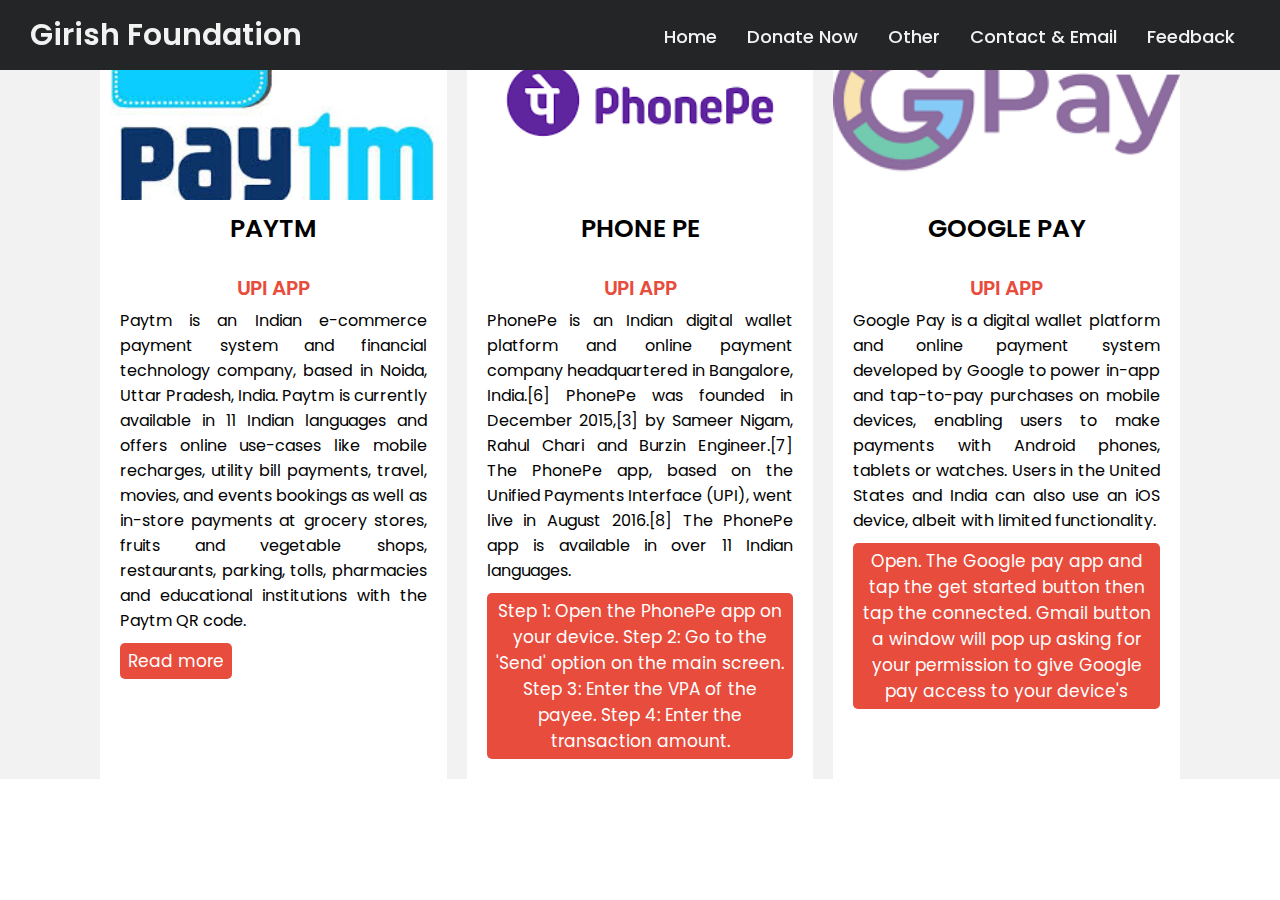
<file: donate/upi.html>
<!DOCTYPE html>
 <html>
     <head>
      <title>Girish Foundation</title>
         <link rel = "icon" href = "https://cdn.logo.com/hotlink-ok/logo-social.png" type = "image/x-icon">
     <link rel="stylesheet" href="style.css"/>
     </head>
     <body>
        <nav>
            <div class="wrapper">
              <div class="logo"><a href="../index.html">Girish Foundation</a></div>
              <input type="radio" name="slider" id="menu-btn">
              <input type="radio" name="slider" id="close-btn">
              <ul class="nav-links">
                <label for="close-btn" class="btn close-btn"><i class="fas fa-times"></i></label>
                <li><a href="../index.html">Home</a></li>
                <li>
                  <a href="#" class="desktop-item">Donate Now</a>
                  <input type="checkbox" id="showDrop">
                  <label for="showDrop" class="mobile-item">Dropdown Menu</label>
                  <ul class="drop-menu">
                    <li><a href="../donate/donate.html">Donate Now</a></li>
                    <li><a href="../donate/upi.html">UPI apps Information</a></li>
                    <li><a href="../help/helpcentre.html">Contact</a></li>
                  </ul>
                </li>
                <li>
                  <a href="#" class="desktop-item">Other</a>
                  <input type="checkbox" id="showMega">
                  <label for="showMega" class="mobile-item">Other</label>
                  <div class="mega-box">
                    <div class="content">
                      <div class="row">
                        <!-- <img src="img.jpg" alt=""> -->
                      </div>
                      <div class="row">
                        <header>About Us</header>
                        <ul class="mega-links">
                          <li><a href="../about/team/team.html">Our Team</a></li>
                          <li><a href="../about/since/since.html">About Girish Foundation</a></li>
                          <li><a href="../about/idea/idea.html">Idea To start the trust</a></li>
                        </ul>
                      </div>
                      <div class="row">
                        <header>Community</header>
                        <ul class="mega-links">
                          
                          <li><a href="../follow/follow.html">Follow Us</a></li>
                        </ul>
                      </div>
                      <div class="row">
                        <header>Website</header>
                        <ul class="mega-links">
                          <li><a href="../instruction/instructions.html">Instructions</a></li>
                        </ul>
                      </div>
                    </div>
                  </div>
                </li>
                <li><a href="../help/helpcentre.html">Contact & Email</a></li>
                <li><a href="../Emoji Stars Rating Widget copy/rate.html">Feedback</a></li>
                
              </ul>
              <label for="menu-btn" class="btn menu-btn"><i class="fas fa-bars"></i></label>
            </div>
          </nav>
        <div class="hello">
          <div class="slider owl-carousel">
            <div class="card">
              <div class="img">
      <img src="paytm.png" width=100px height=50px alt=""></div>
      <div class="content">
                <div class="title">
      PAYTM</div>
      <div class="sub-title">
      UPI APP</div>
      <p>
        Paytm is an Indian e-commerce payment system and financial technology company, based in Noida, Uttar Pradesh, India. Paytm is currently available in 11 Indian languages and offers online use-cases like mobile recharges, utility bill payments, travel, movies, and events bookings as well as in-store payments at grocery stores, fruits and vegetable shops, restaurants, parking, tolls, pharmacies and educational institutions with the Paytm QR code.</p>
      <div class="btn">
        <a href="https://blog.paytm.com/how-to-use-paytm-5613fda6956b"><button>Read more</button></a> 
                </div>
      </div>
      </div>
      <div class="card">
              <div class="img">
      <img src="phonepe.png" width=100px height=50px alt=""></div>
      <div class="content">
                <div class="title">
      PHONE PE</div>
      <div class="sub-title">
      UPI APP</div>
      <p>
        PhonePe is an Indian digital wallet platform and online payment company headquartered in Bangalore, India.[6] PhonePe was founded in December 2015,[3] by Sameer Nigam, Rahul Chari and Burzin Engineer.[7] The PhonePe app, based on the Unified Payments Interface (UPI), went live in August 2016.[8]

        The PhonePe app is available in over 11 Indian languages.</p>
      <div class="btn">
    <button>Step 1: Open the PhonePe app on your device. Step 2: Go to the 'Send' option on the main screen. Step 3: Enter the VPA of the payee. Step 4: Enter the transaction amount.</button> 
                </div>
      </div>
      </div>
      <div class="card">
              <div class="img">
      <img src="googlepay.png" width=100px height=50px alt=""></div>
      <div class="content">
                <div class="title">
      GOOGLE PAY</div>
      <div class="sub-title">
      UPI APP</div>
      <p>
        Google Pay is a digital wallet platform and online payment system developed by Google to power in-app and tap-to-pay purchases on mobile devices, enabling users to make payments with Android phones, tablets or watches. Users in the United States and India can also use an iOS device, albeit with limited functionality.</p>
      <div class="btn">
              <button>Open. The Google pay app and tap the get started button then tap the connected. Gmail button a window will pop up asking for your permission to give Google pay access to your device's</button>
                </div>
      </div>
      </div>
      </div>
      <script>
            $(".slider").owlCarousel({
              loop: true,
              autoplay: true,
              autoplayTimeout: 2000, //2000ms = 2s;
              autoplayHoverPause: true,
            });
          </script>
          </div>
        </body>
        </html>
</file>
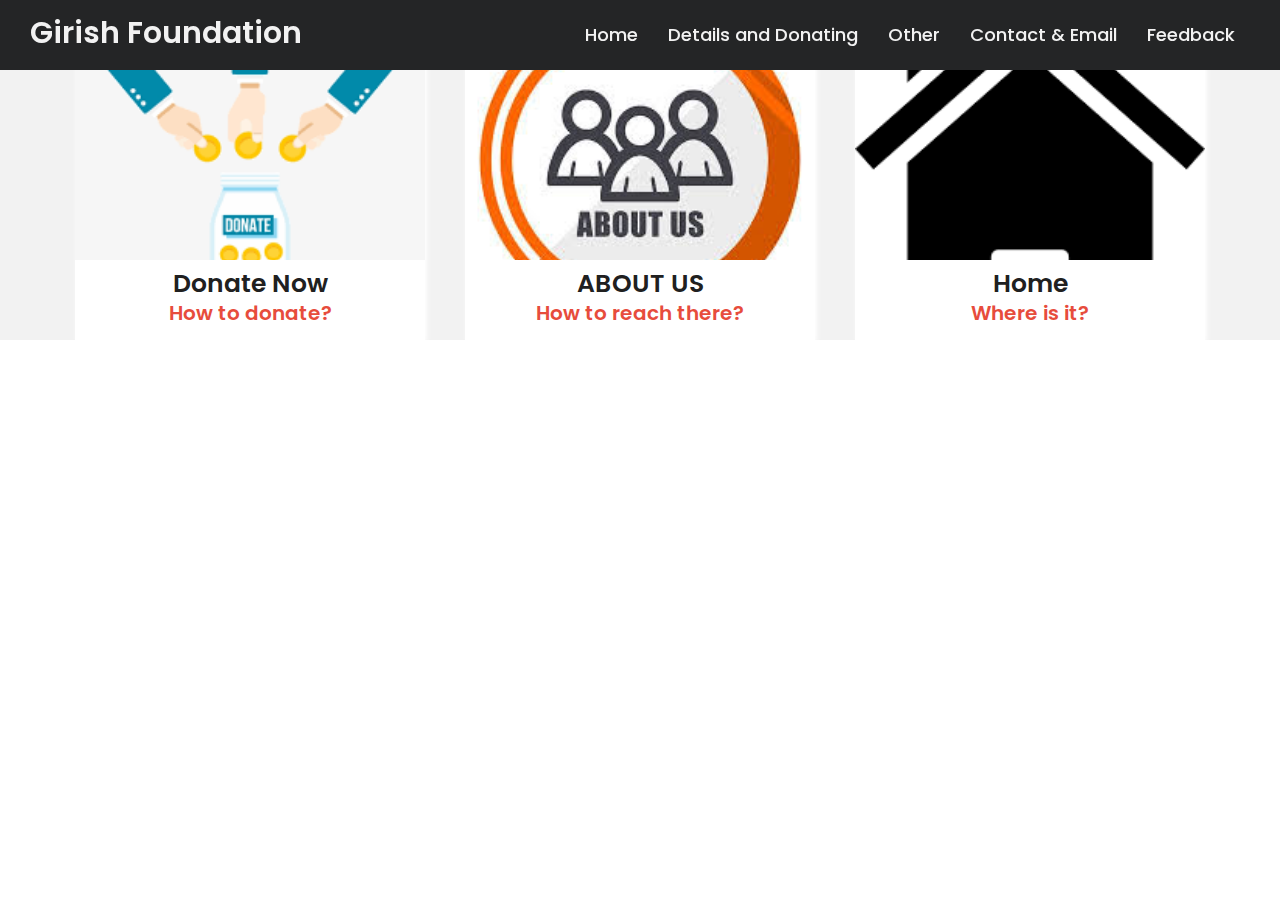
<file: instruction/instructions.html>
<!DOCTYPE html>
 <html>
     <head>
  <title>Girish Foundation</title>
         <link rel = "icon" href = "https://cdn.logo.com/hotlink-ok/logo-social.png" type = "image/x-icon">
     <link rel="stylesheet" href="style.css"/>
     </head>
     <body>
        <nav>
            <div class="wrapper">
              <div class="logo"><a href="../index.html">Girish Foundation</a></div>
              <input type="radio" name="slider" id="menu-btn">
              <input type="radio" name="slider" id="close-btn">
              <ul class="nav-links">
                <label for="close-btn" class="btn close-btn"><i class="fas fa-times"></i></label>
                <li><a href="../index.html">Home</a></li>
                <li>
                  <a href="#" class="desktop-item">Details and Donating </a>
                  <input type="checkbox" id="showDrop">
                  <label for="showDrop" class="mobile-item">Dropdown Menu</label>
                  <ul class="drop-menu">
                   
                    <li><a href="../donate/donate.html">Donate Now</a></li>
                    <li><a href="../donate/upi.html">UPI apps Information</a></li>
                    <li><a href="../help/helpcentre.html">Contact</a></li>
                  </ul>
                </li>
                <li>
                  <a href="#" class="desktop-item">Other</a>
                  <input type="checkbox" id="showMega">
                  <label for="showMega" class="mobile-item">Other</label>
                  <div class="mega-box">
                    <div class="content">
                      <div class="row">
                        <!-- <img src="img.jpg" alt=""> -->
                      </div>
                      <div class="row">
                        <header>About Us</header>
                        <ul class="mega-links">
                          <li><a href="../about/team/team.html">Our Team</a></li>
                          <li><a href="../about/since/since.html">About Girish Foundation</a></li>
                          <li><a href="../about/idea/idea.html">Idea To start the trust</a></li>
                        </ul>
                      </div>
                      <div class="row">
                        <header>Community</header>
                        <ul class="mega-links">
                          
                          <li><a href="../follow/follow.html">Follow Us</a></li>
                        </ul>
                      </div>
                      <div class="row">
                        <header>Website</header>
                        <ul class="mega-links">
                          <li><a href="../instruction/instructions.html">Instructions</a></li>
                        </ul>
                      </div>
                    </div>
                  </div>
                </li>
                <li><a href="../help/helpcentre.html">Contact & Email</a></li>
                <li><a href="../Emoji Stars Rating Widget copy/rate.html">Feedback</a></li>
              </ul>
              <label for="menu-btn" class="btn menu-btn"><i class="fas fa-bars"></i></label>
            </div>
          </nav>
          <div class="cvf">
          <div class="container">
            <div class="card">
              <div class="img">
                <img src="image1.png">
              </div>
      <div class="top-text">
                <div class="name">
      Donate Now</div>
      <p>
      How to donate?</p>
      </div>
      <div class="bottom-text">
                <div class="text">
      It's present in the Details and Donating section named as Donate Now click there you would see three methods to donate donate as per which you would like to buy simply clicking on the Donate Now option Or from Qr- code. Conatct us for further details.</div>
      <div class="btn">
                  <a href="../help/helpcentre.html">Read more</a>
                </div>
      </div>
      </div>
      <div class="card">
              <div class="img">
                <img src="image2.png">
              </div>
      <div class="top-text">
                <div class="name">
      ABOUT US</div>
      <p>
      How to reach there?</p>
      </div>
      <div class="bottom-text">
                <div class="text">
      Go to other then you will find all the things available you can click. Would be able to see what there. If any Issue go to Contact for further deatils</div>
      <div class="btn">
        <a href="../help/helpcentre.html">Read more</a>
                </div>
      </div>
      </div>
      <div class="card">
              <div class="img">
                <img src="image3.png">
              </div>
      <div class="top-text">
                <div class="name">
      Home</div>
      <p>
      Where is it?</p>
      </div>
      <div class="bottom-text">
                <div class="text">
      Its named as Home on the content click there you would be able to go there Check there or go to contact. </div>
      <div class="btn">
        <a href="../help/helpcentre.html">Read more</a>
                </div>
      </div>
      </div>
      </div>
    </div>
</body>
</html>
</file>
<file: donate/style.css>
@import url('https://fonts.googleapis.com/css2?family=Poppins:wght@200;300;400;500;600;700&display=swap');
*{
  margin: 0;
  padding: 0;
  box-sizing: border-box;
  
  font-family: 'Poppins', sans-serif;
}
nav{
  position: fixed;
  z-index: 99;
  width: 100%;
  margin-bottom: 70px;
  background: #242526;
}
nav .wrapper{
  position: relative;
  max-width: 1300px;
  padding: 0px 30px;
  height: 70px;
  line-height: 70px;
  margin: auto;
  display: flex;
  align-items: center;
  justify-content: space-between;
}
.wrapper .logo a{
  color: #f2f2f2;
  font-size: 30px;
  font-weight: 600;
  text-decoration: none;
}
.wrapper .nav-links{
  display: inline-flex;
}
.nav-links li{
  list-style: none;
}
.nav-links li a{
  color: #f2f2f2;
  text-decoration: none;
  font-size: 18px;
  font-weight: 500;
  padding: 9px 15px;
  border-radius: 5px;
  transition: all 0.3s ease;
}
.nav-links li a:hover{
  background: #3A3B3C;
}
.nav-links .mobile-item{
  display: none;
}
.nav-links .drop-menu{
  position: absolute;
  background: #242526;
  width: 180px;
  line-height: 45px;
  top: 85px;
  opacity: 0;
  visibility: hidden;
  box-shadow: 0 6px 10px rgba(0,0,0,0.15);
}
.nav-links li:hover .drop-menu,
.nav-links li:hover .mega-box{
  transition: all 0.3s ease;
  top: 70px;
  opacity: 1;
  visibility: visible;
}
.drop-menu li a{
  width: 100%;
  display: block;
  padding: 0 0 0 15px;
  font-weight: 400;
  border-radius: 0px;
}
.mega-box{
  position: absolute;
  left: 0;
  width: 100%;
  padding: 0 30px;
  top: 85px;
  opacity: 0;
  visibility: hidden;
}
.mega-box .content{
  background: #242526;
  padding: 25px 20px;
  display: flex;
  width: 100%;
  justify-content: space-between;
  box-shadow: 0 6px 10px rgba(0,0,0,0.15);
}
.mega-box .content .row{
  width: calc(25% - 30px);
  line-height: 45px;
}
.content .row img{
  width: 100%;
  height: 100%;
  object-fit: cover;
}
.content .row header{
  color: #f2f2f2;
  font-size: 20px;
  font-weight: 500;
}
.content .row .mega-links{
  margin-left: -40px;
  border-left: 1px solid rgba(255,255,255,0.09);
}
.row .mega-links li{
  padding: 0 20px;
}
.row .mega-links li a{
  padding: 0px;
  padding: 0 20px;
  color: #d9d9d9;
  font-size: 17px;
  display: block;
}
.row .mega-links li a:hover{
  color: #f2f2f2;
}
.wrapper .btn{
  color: #fff;
  font-size: 20px;
  cursor: pointer;
  display: none;
}
.wrapper .btn.close-btn{
  position: absolute;
  right: 30px;
  top: 10px;
}

@media screen and (max-width: 970px) {
  .wrapper .btn{
    display: block;
  }
  .wrapper .nav-links{
    position: fixed;
    height: 100vh;
    width: 100%;
    max-width: 350px;
    top: 0;
    left: -100%;
    background: #242526;
    display: block;
    padding: 50px 10px;
    line-height: 50px;
    overflow-y: auto;
    box-shadow: 0px 15px 15px rgba(0,0,0,0.18);
    transition: all 0.3s ease;
  }
  /* custom scroll bar */
  ::-webkit-scrollbar {
    width: 10px;
  }
  ::-webkit-scrollbar-track {
    background: #242526;
  }
  ::-webkit-scrollbar-thumb {
    background: #3A3B3C;
  }
  #menu-btn:checked ~ .nav-links{
    left: 0%;
  }
  #menu-btn:checked ~ .btn.menu-btn{
    display: none;
  }
  #close-btn:checked ~ .btn.menu-btn{
    display: block;
  }
  .nav-links li{
    margin: 15px 10px;
  }
  .nav-links li a{
    padding: 0 20px;
    display: block;
    font-size: 20px;
  }
  .nav-links .drop-menu{
    position: static;
    opacity: 1;
    top: 65px;
    visibility: visible;
    padding-left: 20px;
    width: 100%;
    max-height: 0px;
    overflow: hidden;
    box-shadow: none;
    transition: all 0.3s ease;
  }
  #showDrop:checked ~ .drop-menu,
  #showMega:checked ~ .mega-box{
    max-height: 100%;
  }
  .nav-links .desktop-item{
    display: none;
  }
  .nav-links .mobile-item{
    display: block;
    color: #f2f2f2;
    font-size: 20px;
    font-weight: 500;
    padding-left: 20px;
    cursor: pointer;
    border-radius: 5px;
    transition: all 0.3s ease;
  }
  .nav-links .mobile-item:hover{
    background: #3A3B3C;
  }
  .drop-menu li{
    margin: 0;
  }
  .drop-menu li a{
    border-radius: 5px;
    font-size: 18px;
  }
  .mega-box{
    position: static;
    top: 65px;
    opacity: 1;
    visibility: visible;
    padding: 0 20px;
    max-height: 0px;
    overflow: hidden;
    transition: all 0.3s ease;
  }
  .mega-box .content{
    box-shadow: none;
    flex-direction: column;
    padding: 20px 20px 0 20px;
  }
  .mega-box .content .row{
    width: 100%;
    margin-bottom: 15px;
    border-top: 1px solid rgba(255,255,255,0.08);
  }
  .mega-box .content .row:nth-child(1),
  .mega-box .content .row:nth-child(2){
    border-top: 0px;
  }
  .content .row .mega-links{
    border-left: 0px;
    padding-left: 15px;
  }
  .row .mega-links li{
    margin: 0;
  }
  .content .row header{
    font-size: 19px;
  }
}
nav input{
  display: none;
  margin-bottom: 70px;
}

@import url('https://fonts.googleapis.com/css?family=Poppins:400,500,600,700&display=swap');
*{
  margin: 0;
  padding: 0;
  box-sizing: border-box;
  font-family: 'Poppins', sans-serif;
}
.hello{
  display: grid;
  height: 100%;
  place-items: center;
  text-align: center;
  background: #f2f2f2;
}
.slider{
  max-width: 1100px;
  display: flex;
}
.slider .card{
  flex: 1;
  margin: 0 10px;
  background: #fff;
}
.slider .card .img{
  height: 200px;
  width: 100%;
  text-align: center;
  place-items: center;
}
.slider .card .img img{
  height: 100%;
  width: 100%;
  object-fit: cover;
}
.slider .card .content{
  padding: 10px 20px;
}
.card .content .title{
  font-size: 25px;
  font-weight: 600;
}
.card .content .sub-title{
  font-size: 20px;
  font-weight: 600;
  color: #e74c3c;
  line-height: 20px;
}
.card .content p{
  text-align: justify;
  margin: 10px 0;
}
.card .content .btn{
  display: block;
  text-align: left;
  margin: 10px 0;
}
.card .content .btn button{
  background: #e74c3c;
  color: #fff;
  border: none;
  outline: none;
  font-size: 17px;
  padding: 5px 8px;
  border-radius: 5px;
  cursor: pointer;
  transition: 0.2s;
}
.card .content .btn button:hover{
  transform: scale(0.9);
}

/*
*/

@import url('https://fonts.googleapis.com/css2?family=Poppins:wght@200;300;400;500;600;700&display=swap');
*{
  margin: 0;
  padding: 0;
  box-sizing: border-box;
  font-family: 'Poppins', sans-serif;
}
.bcd{
  display: flex;
  align-items: center;
  justify-content: center;
  min-height: 100vh;
  padding: 20px;
  background: #647df9;
}
.wrapper{
  max-width: 1090px;
  width: 100%;
  margin: auto;
  display: flex;
  flex-wrap: wrap;
  justify-content: space-between;
}
.wrapper .table{
  background: #fff;
  width: calc(33% - 20px);
  padding: 30px 30px;
  position: relative;
  box-shadow: 0 5px 10px rgba(0,0,0,0.1);
}
.table .price-section{
  display: flex;
  justify-content: center;
}
.table .price-area{
  height: 120px;
  width: 120px;
  border-radius: 50%;
  padding: 2px;
}
.price-area .inner-area{
  height: 100%;
  width: 100%;
  border-radius: 50%;
  border: 3px solid #fff;
  line-height: 117px;
  text-align: center;
  color: #fff;
  position: relative;
}
.price-area .inner-area .img{
  top: -40px;
  left: 27px;
  text-align: center;
}
.title{
  text-align: center;
  margin-bottom: 30px;
  font-style: bold;
  font-size: 20px;
}
.table .package-name{
  width: 100%;
  height: 2px;
  margin: 35px 0;
  position: relative;
}
.table .package-name::before{
  position: absolute;
  top: 50%;
  left: 50%;
  font-size: 25px;
  font-weight: 500;
  background: #fff;
  padding: 0 15px;
  transform: translate(-50%, -50%);
}
.table .features li{
  margin-bottom: 15px;
  list-style: none;
  display: flex;
  justify-content: space-between;
}
.features li .list-name{
  font-size: 17px;
  font-weight: 400;
}
.features li .icon{
  font-size: 15px;
}
.features li .icon.check{
  color: #2db94d;
}
.features li .icon.cross{
  color: #cd3241;
}
.table .btn{
  width: 100%;
  display: flex;
  margin-top: 35px;
  justify-content: center;
}
.table .btn button{
  width: 80%;
  height: 80px;
  color: #fff;
  font-size: 20px;
  font-weight: 500;
  border: none;
  outline: none;
  border-radius: 25px;
  cursor: pointer;
  transition: all 0.3s ease;
}
.table .btn button:hover{
  border-radius: 5px;
}
.phonepe .features li::selection{
  background: #ffd861;
}
.phonepe ::selection,
.phonepe .price-area,
.phonepe .inner-area{
  background: #ffd861;
}
.phonepe .btn button{
  border: 2px solid #ffd861;
  background: #fff;
  color: #ffd861;
}
.phonepe .btn button:hover{
  background: #ffd861;
  color: #fff;
}
.paytm ::selection,
.paytm .price-area,
.paytm .inner-area,
.paytm .btn button{
  background: #a26bfa;
}
.paytm .btn button:hover{
  background: #833af8;
}
.googlepay ::selection,
.googlepay .price-area,
.googlepay .inner-area{
  background: #43ef8b;
}
.googlepay .btn button{
  border: 2px solid #43ef8b;
  color: #43ef8b;
  background: #fff;
}
.googlepay .btn button:hover{
  background: #43ef8b;
  color: #fff;
}
.phonepe .package-name{
  background: #ffecb3;
}
.paytm .package-name{
  background: #d0b3ff;
}
.googlepay .package-name{
  background: #baf8d4;
}
.phonepe .package-name::before{
  content: "PhonePe";
}
.paytm .package-name::before{
  content: "PayTm";
  font-size: 24px;
}
.googlepay .package-name::before{
  content: "Googlepay";
  font-size: 24px;
}
@media (max-width: 1020px) {
  .wrapper .table{
    width: calc(50% - 20px);
    margin-bottom: 40px;
  }
}
@media (max-width: 698px) {
  .wrapper .table{
    width: 100%;
  }
}
::selection{
  color: #fff;
}
.table .ribbon{
  width: 150px;
  height: 150px;
  position: absolute;
  top: -10px;
  left: -10px;
  overflow: hidden;
}
.table .ribbon::before,
.table .ribbon::after{
  position: absolute;
  content: "";
  z-index: -1;
  display: block;
  border: 7px solid #4606ac;
  border-top-color: transparent;
  border-left-color: transparent;
}
.table .ribbon::before{
  top: 0px;
  right: 15px;
}
.table .ribbon::after{
  bottom: 15px;
  left: 0px;
}
.table .ribbon span{
  position: absolute;
  top: 30px;
  right: 0;
  transform: rotate(-45deg);
  width: 200px;
  background: #a26bfa;
  padding: 10px 0;
  color: #fff;
  text-align: center;
  font-size: 17px;
  text-transform: uppercase;
  box-shadow: 0 5px 10px rgba(0,0,0,0.12);
}
</file>
<file: instruction/style.css>
@import url('https://fonts.googleapis.com/css2?family=Poppins:wght@200;300;400;500;600;700&display=swap');
*{
  margin: 0;
  padding: 0;
  box-sizing: border-box;
  font-family: 'Poppins', sans-serif;
}
nav{
  position: fixed;
  z-index: 99;
  width: 100%;
  
  background: #242526;
}
nav .wrapper{
  position: relative;
  max-width: 1300px;
  padding: 0px 30px;
  height: 70px;
  line-height: 70px;
  margin: auto;
  display: flex;
  align-items: center;
  justify-content: space-between;
}
.wrapper .logo a{
  color: #f2f2f2;
  font-size: 30px;
  font-weight: 600;
  text-decoration: none;
}
.wrapper .nav-links{
  display: inline-flex;
}
.nav-links li{
  list-style: none;
}
.nav-links li a{
  color: #f2f2f2;
  text-decoration: none;
  font-size: 18px;
  font-weight: 500;
  padding: 9px 15px;
  border-radius: 5px;
  transition: all 0.3s ease;
}
.nav-links li a:hover{
  background: #3A3B3C;
}
.nav-links .mobile-item{
  display: none;
}
.nav-links .drop-menu{
  position: absolute;
  background: #242526;
  width: 180px;
  line-height: 45px;
  top: 85px;
  opacity: 0;
  visibility: hidden;
  box-shadow: 0 6px 10px rgb(0,0,0,0.15);
}
.nav-links li:hover .drop-menu,
.nav-links li:hover .mega-box{
  transition: all 0.3s ease;
  top: 70px;
  opacity: 1;
  visibility: visible;
}
.drop-menu li a{
  width: 100%;
  display: block;
  padding: 0 0 0 15px;
  font-weight: 400;
  border-radius: 0px;
}
.mega-box{
  position: absolute;
  left: 0;
  width: 100%;
  padding: 0 30px;
  top: 85px;
  opacity: 0;
  visibility: hidden;
}
.mega-box .content{
  background: #242526;
  padding: 25px 20px;
  display: flex;
  width: 100%;
  justify-content: space-between;
  box-shadow: 0 6px 10px rgb(0,0,0,0.15);
}
.mega-box .content .row{
  width: calc(25% - 30px);
  line-height: 45px;
}
.content .row img{
  width: 100%;
  height: 100%;
  object-fit: cover;
}
.content .row header{
  color: #f2f2f2;
  font-size: 20px;
  font-weight: 500;
}
.content .row .mega-links{
  margin-left: -40px;
  border-left: 1px solid rgb(255,255,255,0.09);
}
.row .mega-links li{
  padding: 0 20px;
}
.row .mega-links li a{
  padding: 0px;
  padding: 0 20px;
  color: #d9d9d9;
  font-size: 17px;
  display: block;
}
.row .mega-links li a:hover{
  color: #f2f2f2;
}
.wrapper .btn{
  color: #fff;
  font-size: 20px;
  cursor: pointer;
  display: none;
}
.wrapper .btn.close-btn{
  position: absolute;
  right: 30px;
  top: 10px;
}

@media screen and (max-width: 970px) {
  .wrapper .btn{
    display: block;
  }
  .wrapper .nav-links{
    position: fixed;
    height: 100vh;
    width: 100%;
    max-width: 350px;
    top: 0;
    left: -100%;
    background: #242526;
    display: block;
    padding: 50px 10px;
    line-height: 50px;
    overflow-y: auto;
    box-shadow: 0px 15px 15px rgb(0,0,0,0.18);
    transition: all 0.3s ease;
  }
  /* custom scroll bar */
  ::-webkit-scrollbar {
    width: 10px;
  }
  ::-webkit-scrollbar-track {
    background: white;
  }
  ::-webkit-scrollbar-thumb {
    background:white;
  }
  #menu-btn:checked ~ .nav-links{
    left: 0%;
  }
  #menu-btn:checked ~ .btn.menu-btn{
    display: none;
  }
  #close-btn:checked ~ .btn.menu-btn{
    display: block;
  }
  .nav-links li{
    margin: 15px 10px;
  }
  .nav-links li a{
    padding: 0 20px;
    display: block;
    font-size: 20px;
  }
  .nav-links .drop-menu{
    position: static;
    opacity: 1;
    top: 65px;
    visibility: visible;
    padding-left: 20px;
    width: 100%;
    max-height: 0px;
    overflow: hidden;
    box-shadow: none;
    transition: all 0.3s ease;
  }
  #showDrop:checked ~ .drop-menu,
  #showMega:checked ~ .mega-box{
    max-height: 100%;
  }
  .nav-links .desktop-item{
    display: none;
  }
  .nav-links .mobile-item{
    display: block;
    color: #f2f2f2;
    font-size: 20px;
    font-weight: 500;
    padding-left: 20px;
    cursor: pointer;
    border-radius: 5px;
    transition: all 0.3s ease;
  }
  .nav-links .mobile-item:hover{
    background: #3A3B3C;
  }
  .drop-menu li{
    margin: 0;
  }
  .drop-menu li a{
    border-radius: 5px;
    font-size: 18px;
  }
  .mega-box{
    position: static;
    top: 65px;
    opacity: 1;
    visibility: visible;
    padding: 0 20px;
    max-height: 0px;
    overflow: hidden;
    transition: all 0.3s ease;
  }
  .mega-box .content{
    box-shadow: none;
    flex-direction: column;
    padding: 20px 20px 0 20px;
  }
  .mega-box .content .row{
    width: 100%;
    margin-bottom: 15px;
    border-top: 1px solid rgb(255,255,255,0.08);
  }
  .mega-box .content .row:nth-child(1),
  .mega-box .content .row:nth-child(2){
    border-top: 0px;
  }
  .content .row .mega-links{
    border-left: 0px;
    padding-left: 15px;
  }
  .row .mega-links li{
    margin: 0;
  }
  .content .row header{
    font-size: 19px;
  }
}
nav input{
  display: none;
}


@import url('https://fonts.googleapis.com/css?family=Poppins:400,500,600,700&display=swap');
*{
  margin: 0;
  padding: 0;
  box-sizing: border-box;
  font-family: 'Poppins', sans-serif;
}
.cvf{
  
  height: 100%;
  display: grid;
  place-items: center;
  background: #f2f2f2;
  text-align: center;
}
.container{
  margin-top:60px;
  padding: 0 40px;
  display: flex;
  align-items: center;
  justify-content: space-between;
}
.card{
  height: 280px;
  max-width: 350px;
  margin: 0 20px;
  background: white;
  transition: 0.4s;
  box-shadow: 2px 2px 5px white;
}
.card:hover{
  height: 470px;
  box-shadow: 5px 5px 10px rgb(0,0,0,0.2);
}
.card .img{
  height: 200px;
  width: 100%;
}
.card .img img{
  height: 100%;
  width: 100%;
  object-fit: cover;
}
.card .top-text{
  padding: 5px;
}
.card .top-text .name{
  font-size: 25px;
  font-weight: 600;
  color: #202020;
}
.card .top-text p{
  font-size: 20px;
  font-weight: 600;
  color: #e74c3c;
  line-height: 20px;
}
.card .bottom-text{
  padding: 0 20px 10px 20px;
  margin-top: 5px;
  background: white;
  opacity: 0;
  visibility: hidden;
  transition: 0.1s;
}
.card:hover .bottom-text{
  opacity: 1;
  visibility: visible;
}
.card .bottom-text .text{
  text-align: justify;
}
.card .bottom-text .btn{
  margin: 10px 0;
  text-align: left;
}
.card .bottom-text .btn a{
  text-decoration: none;
  background: #e74c3c;
  color: #f2f2f2;
  padding: 5px 8px;
  border-radius: 3px;
  display: inline-flex;
  transition: 0.2s;
}
.card .bottom-text .btn a:hover{
  transform: scale(0.9);
}
@media screen and (max-width: 978px) {
  .container{
    flex-wrap: wrap;
    flex-direction: column;
  }
  .card{
    max-width: 700px;
    margin: 20px 0;
  }
}
</file>
